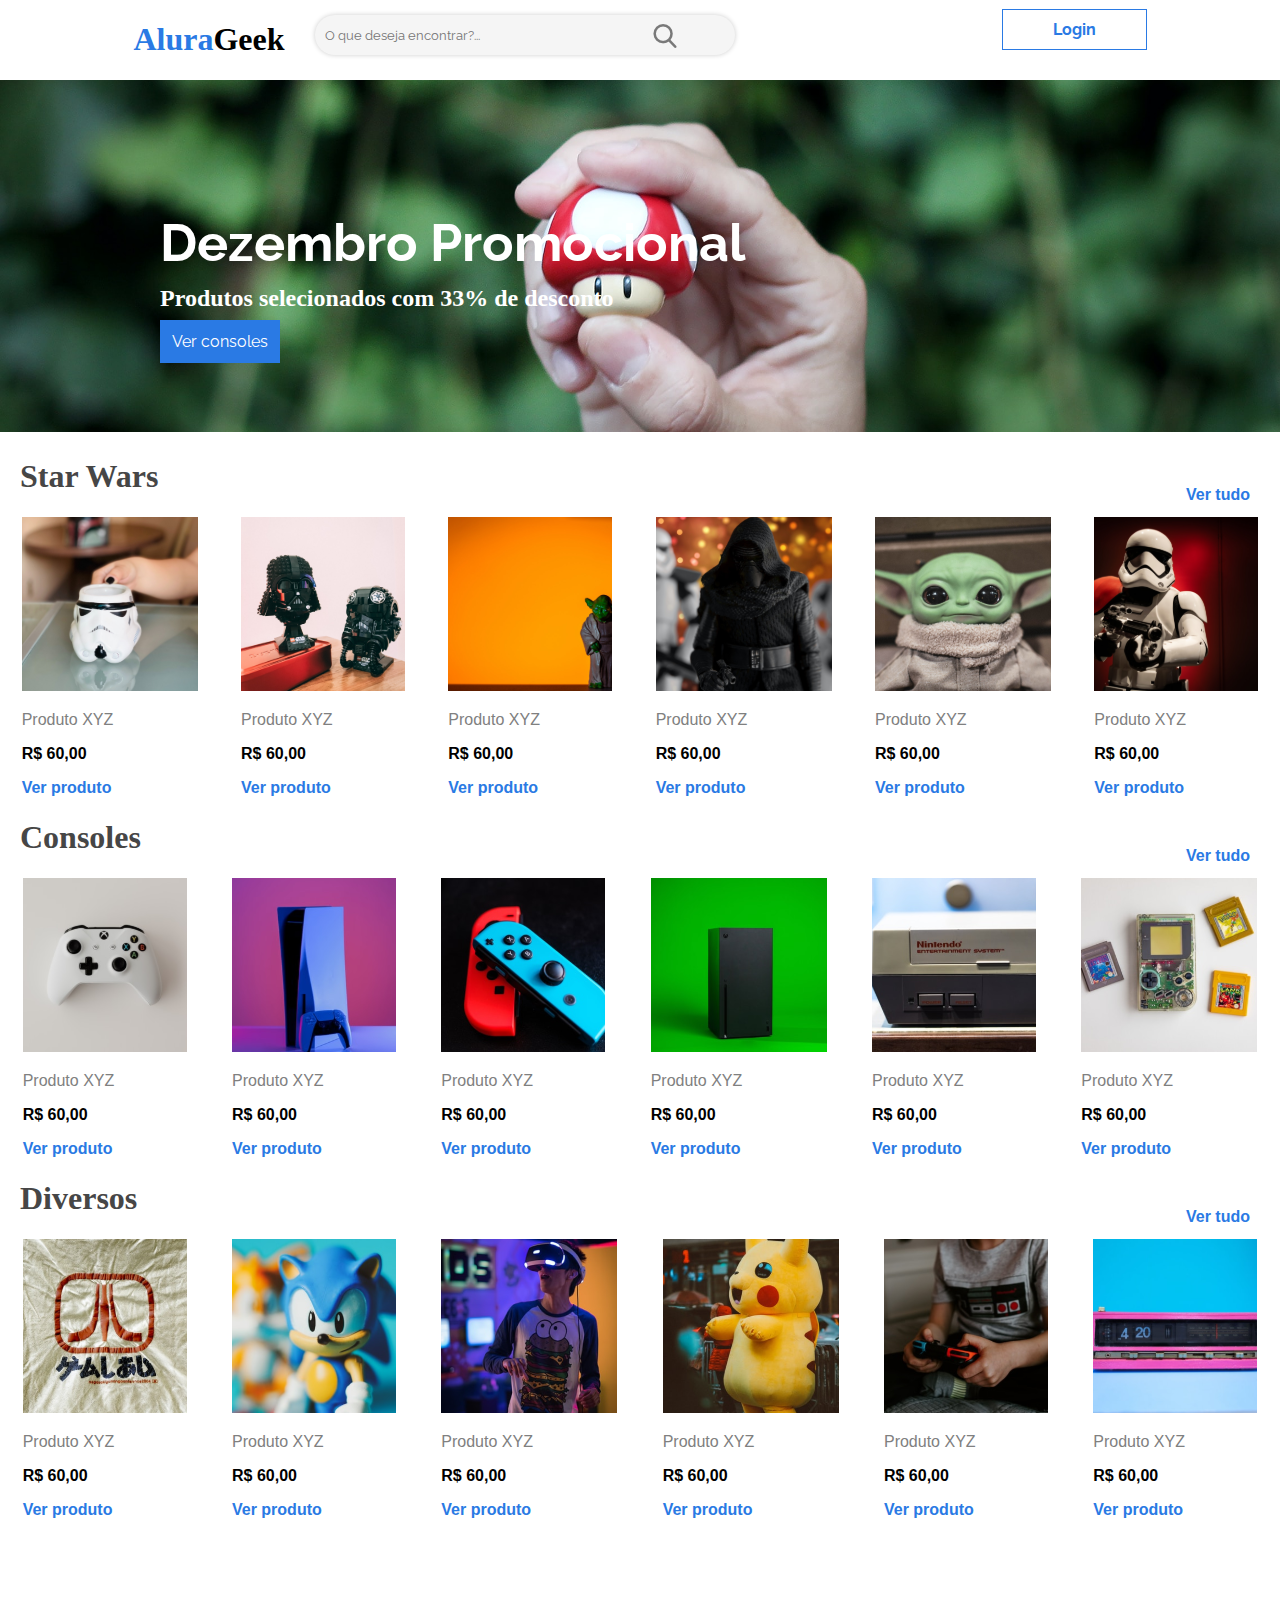
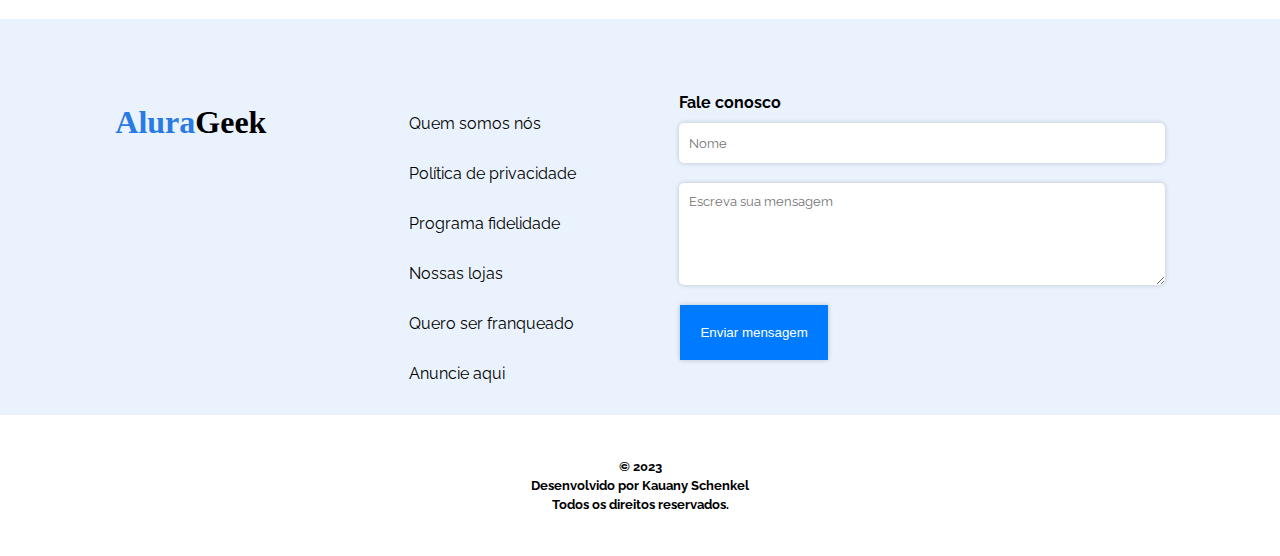
<file: index.html>
<!DOCTYPE html>
<html lang="en">
<head>
    <meta charset="UTF-8">
    <meta http-equiv="X-UA-Compatible" content="IE=edge">
    <meta name="viewport" content="width=device-width, initial-scale=1.0">
    <link rel="stylesheet" href="https://fonts.googleapis.com/css2?family=Material+Symbols+Outlined:opsz,wght,FILL,GRAD@20..48,100..700,0..1,-50..200" />
    <link rel="stylesheet" href="style.css">
    <link rel="stylesheet" href="reponsivo.css">
    <title>AluraGeek</title>
    <div class="container">
        <nav>
            <h1 class="titulo">Alura</h1>
            <h1 class="titulo2">Geek</h1>
            <nav class="container_busca">
                <input type="text" id="txtBusca" placeholder="O que deseja encontrar?..."/>
                <img class="lupa" src="search.png" id="btnBusca" alt="Buscar"/>
            </nav>
        </nav>
        <div >
            <a class="login" href="login.html">Login</a>
        </div>
    </div>
   
</head>
<body>
    <header class="cabecalho">
        <img class="cabecalho_img" src="principal.jfif" >
        <div class="cabecalho_text">
            <h1 class="cabecalhoText_titulo">Dezembro Promocional</h1>
            <h2>Produtos selecionados com 33% de desconto</h2>
            <a  class="cabecalho_button" href="#">Ver consoles</a>
        </div>
       
    </header>
    <section>
    <section>
    <div class="titlleProdutos">
        <h1 class="starWars">Star Wars</h1>
        <a href="produtos.html" class="verMais_titulo">Ver tudo</a>
    </div>
    <section class="produtos1">
        <div class="produtos_card">
            <img class="img1" src="starwars/starwars(1).svg" alt="">
            <p class="nomeProduto">Produto XYZ</p>
            <p class="valorProduto"> R$ 60,00</p>
            <a class="link_card" href="#">Ver produto</a>
        </div>
        <div>
            <img  class="img2" src="starwars/starwars(2).svg" alt="">
            <p class="nomeProduto">Produto XYZ</p>
            <p class="valorProduto"> R$ 60,00</p>
            <a class="link_card" href="#">Ver produto</a>
        </div>
        <div>
            <img class="img2"  src="starwars/starwars(3).svg" alt="">
            <p class="nomeProduto">Produto XYZ</p>
            <p class="valorProduto"> R$ 60,00</p>
            <a class="link_card" href="#">Ver produto</a>
               
        </div>
        <div>
           
            <img class="img2"  src="starwars/starwars(4).svg" alt="">
            <p class="nomeProduto">Produto XYZ</p>
            <p class="valorProduto"> R$ 60,00</p>
            <a class="link_card" href="#">Ver produto</a>
        </div>        
        <div>
          
            <img class="img2"  src="starwars/starwars(5).svg" alt="">
            <p class="nomeProduto">Produto XYZ</p>
            <p class="valorProduto"> R$ 60,00</p>
            <a class="link_card" href="#">Ver produto</a>
                        
        </div>
        <div class="produtos_card">
            <img class="img2"  src="starwars/starwars.svg" alt="">
            <p class="nomeProduto">Produto XYZ</p>
            <p class="valorProduto"> R$ 60,00</p>
            <a class="link_card" href="#">Ver produto</a>
                           
        </div>
    </section>
    <div class="titlleProdutos">
        <h1 class="consoles">Consoles</h1>
        <a href="produtos.html" class="verMais_titulo">Ver tudo</a>
    </div>
    <section class="produtos2">
        <div class="produtos_card">
            <img class="img2"  src="consoles/controle.svg" alt="">
            <p class="nomeProduto">Produto XYZ</p>
            <p class="valorProduto"> R$ 60,00</p>
            <a class="link_card" href="#">Ver produto</a>
        </div>
        <div>
            <img class="img2"  src="consoles/controle(2).svg" alt="">
            <p class="nomeProduto">Produto XYZ</p>
            <p class="valorProduto"> R$ 60,00</p>
            <a class="link_card" href="#">Ver produto</a>
        </div>
        <div>
            <img class="img2" src="consoles/controles(3).svg" alt="">
            <p class="nomeProduto">Produto XYZ</p>
            <p class="valorProduto"> R$ 60,00</p>
            <a class="link_card" href="#">Ver produto</a>
               
        </div>
        <div>
           
            <img src="consoles/controle(4).svg" alt="">
            <p class="nomeProduto">Produto XYZ</p>
            <p class="valorProduto"> R$ 60,00</p>
            <a class="link_card" href="#">Ver produto</a>
        </div>        
        <div>
          
            <img src="consoles/controle(5).svg" alt="">
            <p class="nomeProduto">Produto XYZ</p>
            <p class="valorProduto"> R$ 60,00</p>
            <a class="link_card" href="#">Ver produto</a>
                        
        </div>
        <div class="produtos_card">
            <img src="consoles/controle(6).svg" alt="">
            <p class="nomeProduto">Produto XYZ</p>
            <p class="valorProduto"> R$ 60,00</p>
            <a class="link_card" href="#">Ver produto</a>
                           
        </div>
    </section>
    <div class="titlleProdutos">
        <h1 class="diversos">Diversos</h1>
        <a href="produtos.html" class="verMais_titulo">Ver tudo</a>
    </div>
    <section class="produtos3">
        <div class="produtos_card">
            <img src="diversos/diversos.svg" alt="">
            <p class="nomeProduto">Produto XYZ</p>
            <p class="valorProduto"> R$ 60,00</p>
            <a class="link_card" href="#">Ver produto</a>
        </div>
        <div>
            <img src="diversos/diversos(2).svg" alt="">
            <p class="nomeProduto">Produto XYZ</p>
            <p class="valorProduto"> R$ 60,00</p>
            <a class="link_card" href="#">Ver produto</a>
        </div>
        <div>
            <img src="diversos/diversos(3).png" alt="">
            <p class="nomeProduto">Produto XYZ</p>
            <p class="valorProduto"> R$ 60,00</p>
            <a class="link_card" href="#">Ver produto</a>
               
        </div>
        <div>
           
            <img src="diversos/diversos(4).svg" alt="">
            <p class="nomeProduto">Produto XYZ</p>
            <p class="valorProduto"> R$ 60,00</p>
            <a class="link_card" href="#">Ver produto</a>
        </div>        
        <div>
          
            <img src="diversos/diversos(6).svg" alt="">
            <p class="nomeProduto">Produto XYZ</p>
            <p class="valorProduto"> R$ 60,00</p>
            <a  class="link_card" href="#">Ver produto</a>
                        
        </div>
        <div class="produtos_card">
            <img src="diversos/diversos(1).svg" alt="">
            <p class="nomeProduto">Produto XYZ</p>
            <p class="valorProduto"> R$ 60,00</p>
            <a  class="link_card" href="#">Ver produto</a>    
        </div>
        
    </section>
    <section class="contato">
        <div class="contato_logo">
            <h1 class="titulo">Alura</h1>
            <h1>Geek</h1>
        </div>
        <nav class="nav_list">
            <ul>
                <li>
                    <a href="#">Quem somos nós</a>
                </li>
                <li>
                    <a href="#">Política de privacidade</a>
                </li>
                <li>
                    <a href="#">Programa fidelidade</a>
                </li>
                <li>
                    <a href="#">Nossas lojas</a>
                </li>
                <li>
                    <a href="#">Quero ser franqueado</a>
                </li>
                <li>
                    <a href="#">Anuncie aqui</a>
                </li>
            </ul>
        </nav>
        <div class="caixa-contato">
            <h1 class="tituloContato">Fale conosco</h1>
            <form>
                <input type="text" required placeholder="Nome">
                <textarea class="input2" type="text" placeholder="Escreva sua mensagem"></textarea>
                <button>Enviar mensagem</button>
            </form>
        </div>
    </section>
   
    <footer>
        <div class="footer">
          <h5>&copy; 2023<br> Desenvolvido por Kauany Schenkel<br> Todos os direitos reservados.</h5>
        </div>
    </footer>
      
    
</body>
</html>
</file>
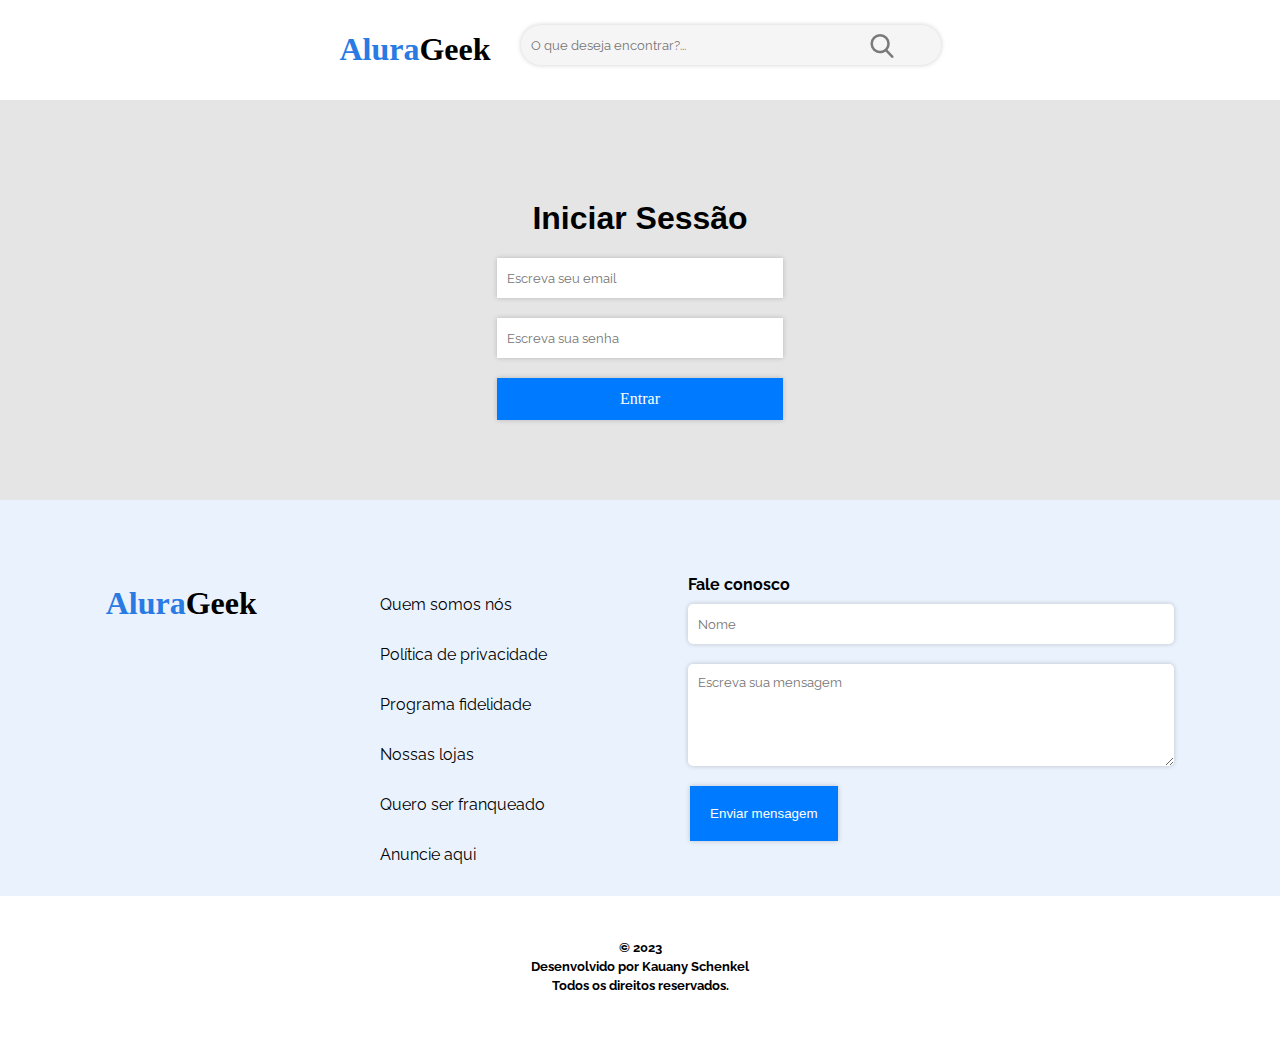
<file: login.html>
<!DOCTYPE html>
<html lang="en">
<head>
    <meta charset="UTF-8">
    <meta http-equiv="X-UA-Compatible" content="IE=edge">
    <meta name="viewport" content="width=device-width, initial-scale=1.0">
    <link rel="stylesheet" href="login.css">
    <title>LOGIN</title>
</head>
<body>
    <header>
        <div class="container">
            <nav class="container_itens">
                <h1 class="titulo">Alura</h1>
                <h1 class="titulo2">Geek</h1>
                <nav class="container_busca">
                    <input type="text" id="txtBusca" placeholder="O que deseja encontrar?..."/>
                    <img class="lupa" src="search.png" id="btnBusca" alt="Buscar"/>
                </nav>
            </nav>
        </div>
    </header>
    <section class="login" >

            <h1 class="titulo_login">Iniciar Sessão</h1>
            <input class="email" type="email" required placeholder="Escreva seu email" maxlength="30">
            <input  class="senha" type="password" required placeholder="Escreva sua senha" maxlength="6">
            <a href="index.html" class="button">Entrar</a>

       
    </section>
    <section class="contato">
        <div class="contato_logo">
            <h1 class="titulo">Alura</h1>
            <h1 class="titulo2">Geek</h1>
        </div>
        <nav class="nav_list">
            <ul>
                <li>
                    <a href="#">Quem somos nós</a>
                </li>
                <li>
                    <a href="#">Política de privacidade</a>
                </li>
                <li>
                    <a href="#">Programa fidelidade</a>
                </li>
                <li>
                    <a href="#">Nossas lojas</a>
                </li>
                <li>
                    <a href="#">Quero ser franqueado</a>
                </li>
                <li>
                    <a href="#">Anuncie aqui</a>
                </li>
            </ul>
        </nav>
        <div class="caixa-contato">
            <h1 class="tituloContato">Fale conosco</h1>
            <form>
                <input type="text" required placeholder="Nome">
                <textarea class="input2" type="text" placeholder="Escreva sua mensagem"></textarea>
                <button>Enviar mensagem</button>
            </form>
        </div>
    </section>
   
    <footer>
        <div class="footer">
          <h5>&copy; 2023<br> Desenvolvido por Kauany Schenkel<br> Todos os direitos reservados.</h5>
        </div>
    </footer>
      
    
</body>
</html>
</file>
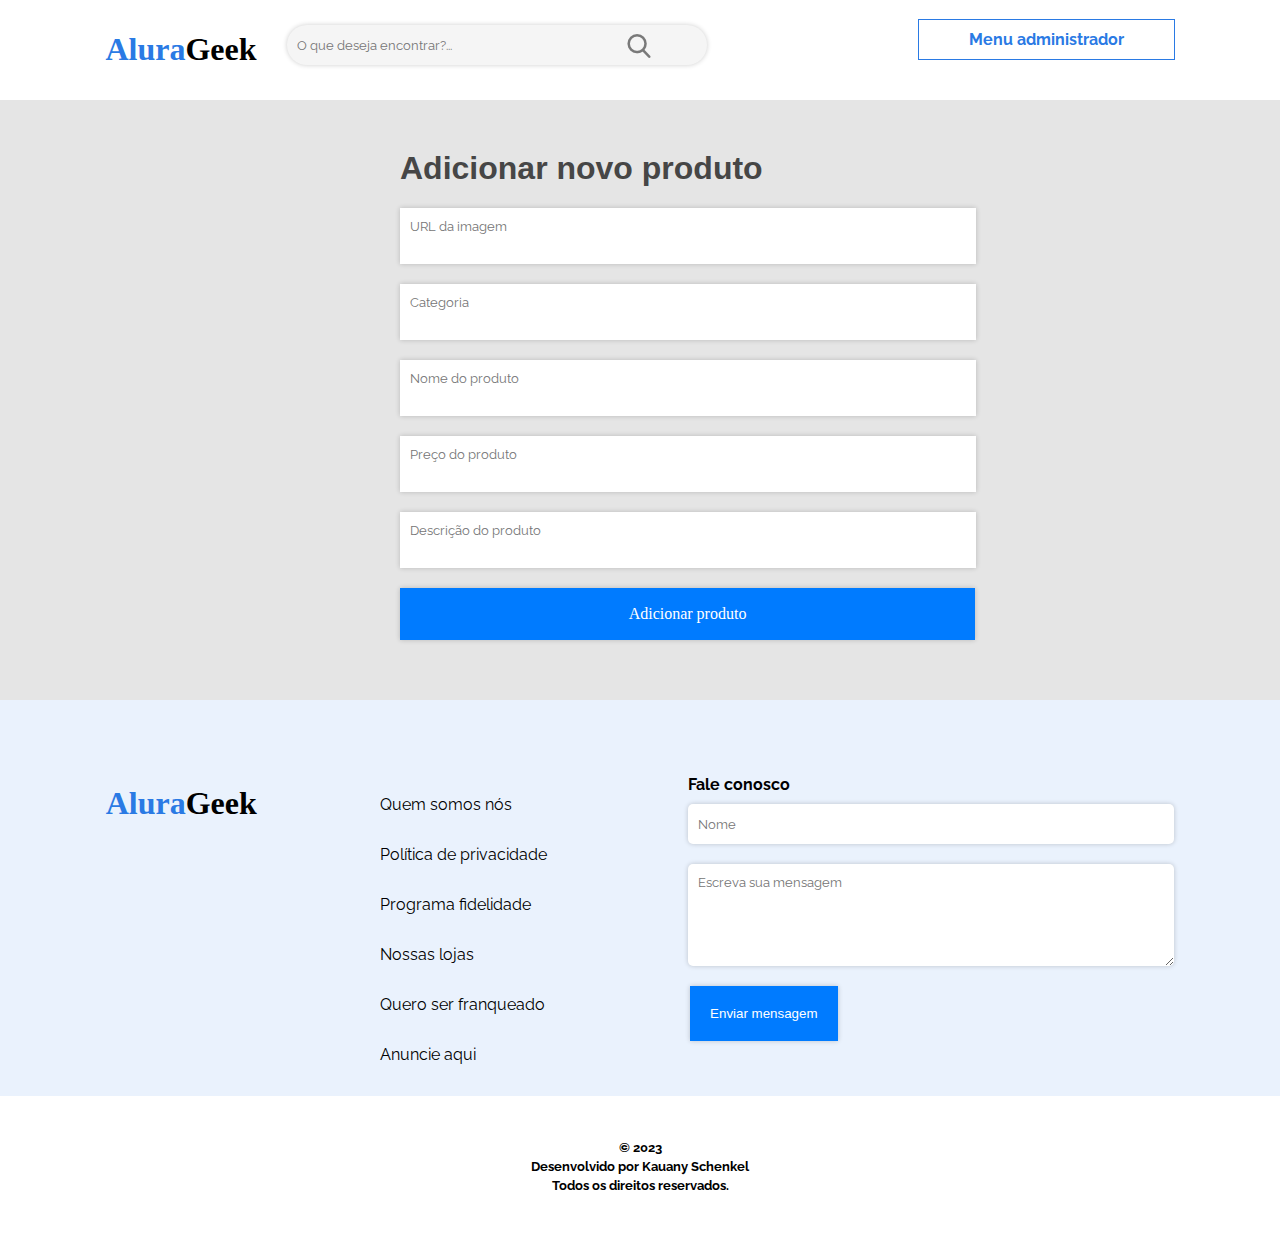
<file: novosProdutos.html>
<!DOCTYPE html>
<html lang="en">
<head>
    <meta charset="UTF-8">
    <meta http-equiv="X-UA-Compatible" content="IE=edge">
    <meta name="viewport" content="width=device-width, initial-scale=1.0">
    <link rel="stylesheet" href="novosProdutos.css">
    <title>Administrador</title>
</head>
<body>
    <header>
        <div class="container">
            <nav class="container_itens">
                <h1 class="titulo">Alura</h1>
                <h1 class="titulo2">Geek</h1>
                <nav class="container_busca">
                    <input type="text" id="txtBusca" placeholder="O que deseja encontrar?..."/>
                    <img class="lupa" src="search.png" id="btnBusca" alt="Buscar"/>
                </nav>
            </nav>
            <div >
                <a class="main_adm" href="#">Menu administrador</a>
            </div>
        </div>
    </header>
    <section class="administrador" >

            <h1 class="titulo_login">Adicionar novo produto</h1>
            <textarea style="resize: none" class="card" type="text" required placeholder="URL da imagem" ></textarea>
            <textarea style="resize: none" class="card" type="password" required placeholder="Categoria"></textarea>
            <textarea style="resize: none" class="card" type="email" required placeholder="Nome do produto" ></textarea>
            <textarea style="resize: none"  class="card" type="password" required placeholder="Preço do produto" ></textarea>
            <textarea style="resize: none" class="card" type="email" required placeholder="Descrição do produto" ></textarea>
            <a href="index.html" class="button">Adicionar produto</a>

       
    </section>
    <section class="contato">
        <div class="contato_logo">
            <h1 class="titulo">Alura</h1>
            <h1 class="titulo2">Geek</h1>
        </div>
        <nav class="nav_list">
            <ul>
                <li>
                    <a href="#">Quem somos nós</a>
                </li>
                <li>
                    <a href="#">Política de privacidade</a>
                </li>
                <li>
                    <a href="#">Programa fidelidade</a>
                </li>
                <li>
                    <a href="#">Nossas lojas</a>
                </li>
                <li>
                    <a href="#">Quero ser franqueado</a>
                </li>
                <li>
                    <a href="#">Anuncie aqui</a>
                </li>
            </ul>
        </nav>
        <div class="caixa-contato">
            <h1 class="tituloContato">Fale conosco</h1>
            <form>
                <input type="text" required placeholder="Nome">
                <textarea class="input2" type="text" placeholder="Escreva sua mensagem"></textarea>
                <button>Enviar mensagem</button>
            </form>
        </div>
    </section>
   
    <footer>
        <div class="footer">
          <h5>&copy; 2023<br> Desenvolvido por Kauany Schenkel<br> Todos os direitos reservados.</h5>
        </div>
    </footer>
      
    
</body>
</html>
</file>
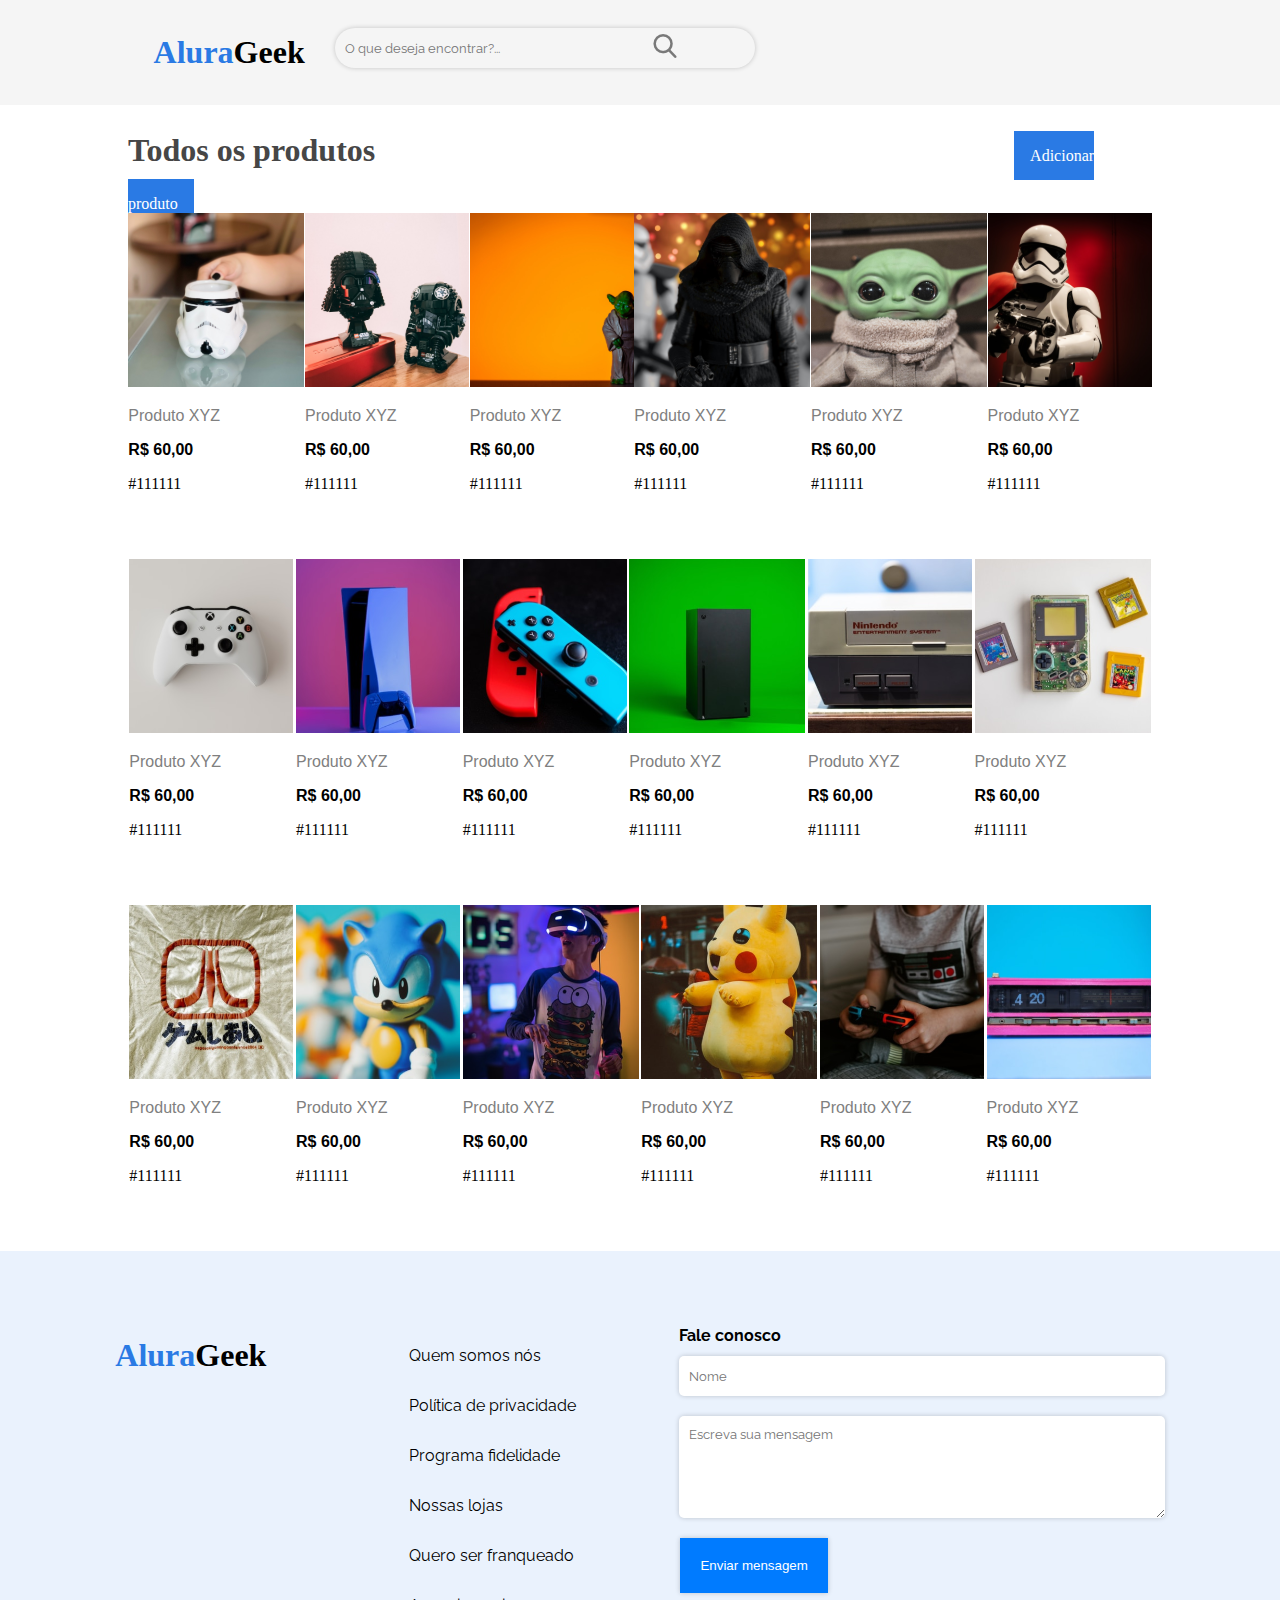
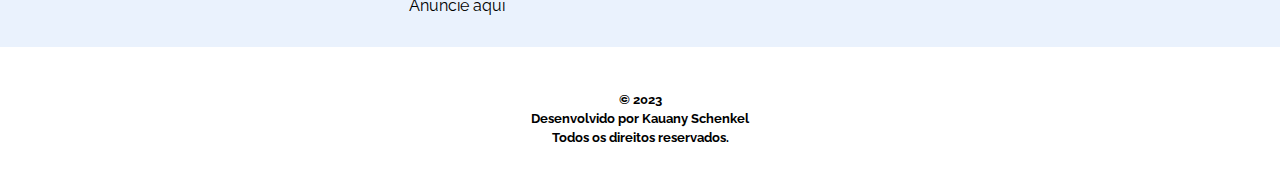
<file: produtos.html>
<!DOCTYPE html>
<html lang="en">
<head>
    <meta charset="UTF-8">
    <meta http-equiv="X-UA-Compatible" content="IE=edge">
    <meta name="viewport" content="width=device-width, initial-scale=1.0">
    <link rel="stylesheet" href="https://fonts.googleapis.com/css2?family=Material+Symbols+Outlined:opsz,wght,FILL,GRAD@20..48,100..700,0..1,-50..200" />
    <link rel="stylesheet" href="produtos.css">
    <link rel="stylesheet" href="reponsivo.css">
    <title>Todos os Produtos-AluraGeek</title>
    <div class="container">
        <nav>
            <h1 class="titulo">Alura</h1>
            <h1 class="titulo2">Geek</h1>
            <nav class="container_busca">
                <input type="text" id="txtBusca" placeholder="O que deseja encontrar?..."/>
                <img class="lupa" src="search.png" id="btnBusca" alt="Buscar"/>
            </nav>
        </nav>
    </div>
   
</head>
<body>
    <section class="todosProdutos">
    
        <h1 class="tittle_produtos">Todos os produtos</h1>
        <a href="novosProdutos.html" class="card_adicionar">Adicionar produto</a>
    
    <section class="produtos1">
        <div class="produtos_card">
            <img class="img1" src="starwars/starwars(1).svg" alt="">
            <p class="nomeProduto">Produto XYZ</p>
            <p class="valorProduto"> R$ 60,00</p>
            <p>#111111</p>
        </div>
        <div>
            <img  class="img2" src="starwars/starwars(2).svg" alt="">
            <p class="nomeProduto">Produto XYZ</p>
            <p class="valorProduto"> R$ 60,00</p>
            <p>#111111</p>
        </div>
        <div>
            <img class="img2"  src="starwars/starwars(3).svg" alt="">
            <p class="nomeProduto">Produto XYZ</p>
            <p class="valorProduto"> R$ 60,00</p>
            <p>#111111</p>
        </div>
        <div>
           
            <img class="img2"  src="starwars/starwars(4).svg" alt="">
            <p class="nomeProduto">Produto XYZ</p>
            <p class="valorProduto"> R$ 60,00</p>
            <p>#111111</p>
        </div>        
        <div>
          
            <img class="img2"  src="starwars/starwars(5).svg" alt="">
            <p class="nomeProduto">Produto XYZ</p>
            <p class="valorProduto"> R$ 60,00</p>
            <p>#111111</p>
                        
        </div>
        <div class="produtos_card">
            <img class="img2"  src="starwars/starwars.svg" alt="">
            <p class="nomeProduto">Produto XYZ</p>
            <p class="valorProduto"> R$ 60,00</p>
            <p>#111111</p>
                           
        </div>
    </section>
    <section class="produtos2">
        <div class="produtos_card">
            <img class="img2"  src="consoles/controle.svg" alt="">
            <p class="nomeProduto">Produto XYZ</p>
            <p class="valorProduto"> R$ 60,00</p>
            <p>#111111</p>
        </div>
        <div>
            <img class="img2"  src="consoles/controle(2).svg" alt="">
            <p class="nomeProduto">Produto XYZ</p>
            <p class="valorProduto"> R$ 60,00</p>
            <p>#111111</p>
        </div>
        <div>
            <img class="img2" src="consoles/controles(3).svg" alt="">
            <p class="nomeProduto">Produto XYZ</p>
            <p class="valorProduto"> R$ 60,00</p>
            <p>#111111</p>
               
        </div>
        <div>
           
            <img src="consoles/controle(4).svg" alt="">
            <p class="nomeProduto">Produto XYZ</p>
            <p class="valorProduto"> R$ 60,00</p>
            <p>#111111</p>
        </div>        
        <div>
          
            <img src="consoles/controle(5).svg" alt="">
            <p class="nomeProduto">Produto XYZ</p>
            <p class="valorProduto"> R$ 60,00</p>
            <p>#111111</p>
                        
        </div>
        <div class="produtos_card">
            <img src="consoles/controle(6).svg" alt="">
            <p class="nomeProduto">Produto XYZ</p>
            <p class="valorProduto"> R$ 60,00</p>
            <p>#111111</p>
                           
        </div>
    </section>
    <section class="produtos3">
        <div class="produtos_card">
            <img src="diversos/diversos.svg" alt="">
            <p class="nomeProduto">Produto XYZ</p>
            <p class="valorProduto"> R$ 60,00</p>
            <p>#111111</p>
        </div>
        <div>
            <img src="diversos/diversos(2).svg" alt="">
            <p class="nomeProduto">Produto XYZ</p>
            <p class="valorProduto"> R$ 60,00</p>
            <p>#111111</p>
        </div>
        <div>
            <img src="diversos/diversos(3).png" alt="">
            <p class="nomeProduto">Produto XYZ</p>
            <p class="valorProduto"> R$ 60,00</p>
            <p>#111111</p>
               
        </div>
        <div>
           
            <img src="diversos/diversos(4).svg" alt="">
            <p class="nomeProduto">Produto XYZ</p>
            <p class="valorProduto"> R$ 60,00</p>
            <p>#111111</p>
        </div>        
        <div>
          
            <img src="diversos/diversos(6).svg" alt="">
            <p class="nomeProduto">Produto XYZ</p>
            <p class="valorProduto"> R$ 60,00</p>
            <p>#111111</p>
                        
        </div>
        <div class="produtos_card">
            <img src="diversos/diversos(1).svg" alt="">
            <p class="nomeProduto">Produto XYZ</p>
            <p class="valorProduto"> R$ 60,00</p>
            <p>#111111</p>
                           
        </div>
    </section>
</section>
    <section class="contato">
        <div class="contato_logo">
            <h1 class="titulo">Alura</h1>
            <h1>Geek</h1>
        </div>
        <nav class="nav_list">
            <ul>
                <li>
                    <a href="#">Quem somos nós</a>
                </li>
                <li>
                    <a href="#">Política de privacidade</a>
                </li>
                <li>
                    <a href="#">Programa fidelidade</a>
                </li>
                <li>
                    <a href="#">Nossas lojas</a>
                </li>
                <li>
                    <a href="#">Quero ser franqueado</a>
                </li>
                <li>
                    <a href="#">Anuncie aqui</a>
                </li>
            </ul>
        </nav>
        <div class="caixa-contato">
            <h1 class="tituloContato">Fale conosco</h1>
            <form>
                <input type="text" required placeholder="Nome">
                <textarea class="input2" type="text" placeholder="Escreva sua mensagem"></textarea>
                <button>Enviar mensagem</button>
            </form>
        </div>
    </section>
   
    <footer>
        <div class="footer">
          <h5>&copy; 2023<br> Desenvolvido por Kauany Schenkel<br> Todos os direitos reservados.</h5>
        </div>
    </footer>
      
    
</body>
</html>
</file>
<file: style.css>
@import url('https://fonts.googleapis.com/css2?family=Raleway:wght@200&display=swap');

/* MENU*/
body{
    margin: 0%;
    padding: 0%;
}

.logo{
    width: 15%;
}
.container{
    display: flex;
    justify-content: space-around;
  
}
nav{
    display: flex;
   
}
.titulo{
    color: #2A7AE4;
}
.container_busca{
    margin-left: 30px;
}
#txtBusca{
    width: 400px;
    position: relative;
    border-radius: 20px;
    top: 15px;
    height: 20px;
    background: #F5F5F5;
    border-color:  #F5F5F5;
}
.lupa{
    position: absolute;
    left:51%;
    top: 24px;
    opacity: 0.5;
}
.login {
    position: relative;
    display: inline;
    top: 20px;
    color: #2A7AE4;
    border: 1px solid #2A7AE4;
    padding: 10px 50px 10px 50px;
    font-family: 'Raleway';
    font-style: normal;
    font-weight: 400;
    text-decoration: none;
    font-size: 16px;
    font-weight: bold;
    transition: all 400ms ease;
}
.login:hover{
    background-color: #0062cc;
    color: white;
    text-decoration: underline;
}

/* CABEÇALHO*/
.cabecalho_img{
    width: 100%;
    height: 352px;
    object-fit: cover;

}
.cabecalho_text{
    position: absolute;
    top: 200px;
    color: white;
    left: 160px;
}
.cabecalhoText_titulo{
    font-size: 52px;
    font-family: 'raleway';
    line-height: 15px;
}
.cabecalho_button{
    background-color: #2A7AE4;
    border: none;
    width:98px;
    padding: 12px;
    text-decoration: none;
    color: white;
    font-size: 16px;
    font-family: 'raleway';
    transition: all 400ms ease;
}
.cabecalho_button:hover{
    background-color: #0062cc;
    text-decoration: underline;

}

/*PRODUTOS PAGINA INICIAL*/
.todosProdutos{
    padding: 0 10%;
}
.titlleProdutos{
    display: flex;
    width: 100%;
    justify-content: space-between;
}
.verMais_titulo{
    margin-top: 50px;
    margin-right: 30px;
    text-decoration: none;
    font-family: Arial, Helvetica, sans-serif;
    font-weight: bold;
    color:  #2A7AE4;
}
.verMais_titulo:hover{
    text-decoration: underline;
}
.produtos1, 
.produtos2,
.produtos3{
    display: flex;
    justify-content: space-around;
    left: 30px;
}

.diversos,
.consoles,
.starWars
{
    position: relative;
    align-items: center;
    font-style: bold;
    font-size: 32px;
    line-height: 38px;
    color: #464646;
    margin-left: 20px;
}

.link_card{
    text-decoration: none;
    font-family: Arial, Helvetica, sans-serif;
    font-weight: bold;
    color:  #2A7AE4;
}
.link_card:hover{
    text-decoration: underline;
}
.nomeProduto{
    font-family: Arial, Helvetica, sans-serif;
    color: gray;
}
.valorProduto{
    font-family: Arial, Helvetica, sans-serif;
    font-weight: bold;
}

/*CONTATO*/
.contato{
    display: flex;
    background-color:  #EAF2FD;
    justify-content: space-around;
    margin-top: 100px;
    height: 268px;
    padding: 64px;
}
.contato_logo{
    display: flex;
}
.nav_list ul{
    line-height: 50px;
    list-style: none;
   font-family: 'raleway';
}
li a{
    color: black;
    text-decoration: none;
}
li a:hover{
    text-decoration: underline;

}

 .tituloContato {
    font-family: 'Raleway';
    font-style: normal;
    font-weight: 700;
    font-size: 16px;
    line-height: 19px;
  }
  
  input, textarea{
    width: 466px;
    height: 20px;
    font-family: 'Raleway';
    padding: 10px;
    margin-bottom: 20px;
    border: none;
    border-radius: 5px;
    background-color: #fff;
    box-shadow: 0 0 5px rgba(0, 0, 0, 0.2);
  }
  .input2{
    height: 82px;

  }
  form {
    display: flex;
    flex-direction: column;
    align-items: center;
  }
 
  button {
    margin-left: -335px;
    padding: 20px 20px;
    background-color: #007bff;
    color: #fff;
    border: none;
    cursor: pointer;
    box-shadow: 0 0 5px rgba(0, 0, 0, 0.2);
    transition:  0.3s ease;
  }
  
  button:hover {
    background-color: #0062cc;
  }
  
/*FOOTER*/

footer {
    font-family: 'Raleway';
    font-style: normal;
    font-weight: 500;
    font-size: 16px;
    line-height: 19px;
    text-align: center;
    padding: 20px;
  }
  .footer{
   text-align: center;
  }
</file>
<file: reponsivo.css>
@media (max-width:600px){
.container{
    padding: 3vh;
    justify-content: space-between;
}
#txtBusca{
    display:none;
}
.lupa{
    margin-left: 150px;
    width: 27px;
    top: 35px;
}
nav{
   width: 30vh;
   font-family: 'raleway';
}
.login{
    margin-left: -200px;
    padding: 10px 30px 10px 30px;
    top: 10px;
}
.titulo, h1{
    font-size: 15px;
}

/*CABECALHO*/
.cabecalho_img{
    height: 192px;
}

.cabecalho_text{
    top: 150px;
    left: 10px;
    font-size: 9px;
    line-height: 25px;
    font-family: 'raleway';
}
.cabecalhoText_titulo{
    font-size: 22px;
}
.cabecalho_button{
    width:18px;
    padding: 12px;
    text-decoration: none;
    color: white;
    font-size: 16px;
    font-family: 'raleway';
}
.produtos1,
.produtos2,
.produtos3{
    flex-wrap: wrap;
}

.nav_list ul{
    margin-left: 30px;
}
.contato{
    flex-wrap: wrap;
    height: 100%;
}
input, textarea{
    width: 300px;
}
button{
   margin-left: 0;
}
}
</file>
<file: login.css>
@import url('https://fonts.googleapis.com/css2?family=Raleway:wght@200&display=swap');

/* MENU*/
body{
    margin: 0%;
    padding: 0%;
}
.logo{
    width: 15%;
}
.container{
    display: flex;
    justify-content: space-around;
    height: 0;
}
.container_itens{
    margin-top: 10px;
}
nav{
    display: flex;
   
}
.titulo{
    color: #2A7AE4;
}
.container_busca{
    margin-left: 30px;
}
#txtBusca{
    width: 400px;
    position: relative;
    border-radius: 20px;
    top: 15px;
    height: 20px;
    background: #F5F5F5;
    border-color:  #F5F5F5;
}
.lupa{
    position: absolute;
    left:68%;
    top: 34px;
    opacity: 0.5;
}
/*MOBILE CABEÇALHO*/

@media (max-width:600px){
    .container{
        padding: 1vh;
        justify-content: space-between;
    }
    #txtBusca{
        display:none;
    }
    .lupa{
        margin-left: 50px;
        width: 27px;
        top: 55px;
    }
    .titulo, .titulo2{
        font-size: 35px;
    }
}
/*SESSÃO DE LOGIN*/

.login{
    margin-top: 100px;
    background-color: #E5E5E5;
    height: 400px;
    display:flex;
    flex-direction: column;
    align-items: center;
}
.titulo_login{
    margin-top: 100px;
    font-family: Arial, Helvetica, sans-serif;
}
.email, 
.senha{
    width: 266px;
    height: 20px;
    font-family: 'Raleway';
    padding: 10px;
    margin-bottom: 20px;
    border: none;
    border-radius: 0;
    background-color: #fff;
    box-shadow: 0 0 5px rgba(0, 0, 0, 0.2);
}
.button{
    width: 286px;
    padding:  12px 0 12px 0;
    text-align: center;
    margin-left: 0;
    text-decoration: none;
    background-color: #007bff;
    color: #fff;
    border: none;
    cursor: pointer;
    box-shadow: 0 0 5px rgba(0, 0, 0, 0.2);
    transition:  0.3s ease;
  }
  
  .button:hover {
    background-color: #0062cc;
    text-decoration:underline;
  }

/*CONTATO*/
.contato{
    display: flex;
    background-color:  #EAF2FD;
    justify-content: space-around;
    height: 268px;
    padding: 64px;
}
.contato_logo{
    display: flex;
}
.nav_list ul{
    width: 25vh;
    line-height: 50px;
    list-style: none;
   font-family: 'raleway';
}
li a{
    color: black;
    text-decoration: none;
}
li a:hover{
    text-decoration: underline;

}

 .tituloContato {
    font-family: 'Raleway';
    font-style: normal;
    font-weight: 700;
    font-size: 16px;
    line-height: 19px;
  }
  
  input, textarea{
    width: 466px;
    height: 20px;
    font-family: 'Raleway';
    padding: 10px;
    margin-bottom: 20px;
    border: none;
    border-radius: 5px;
    background-color: #fff;
    box-shadow: 0 0 5px rgba(0, 0, 0, 0.2);
  }
  .input2{
    height: 82px;

  }
  form {
    display: flex;
    flex-direction: column;
    align-items: center;
  }
 
  button {
    margin-left: -335px;
    padding: 20px 20px;
    background-color: #007bff;
    color: #fff;
    border: none;
    cursor: pointer;
    box-shadow: 0 0 5px rgba(0, 0, 0, 0.2);
    transition:  0.3s ease;
  }
  
  button:hover {
    background-color: #0062cc;
  }
  
/*FOOTER*/

footer {
    font-family: 'Raleway';
    font-style: normal;
    font-weight: 500;
    font-size: 16px;
    line-height: 19px;
    text-align: center;
    padding: 20px;
  }
  .footer{
   text-align: center;
  }

  @media (max-width:600px){ 
.nav_list ul{
    margin-left: 30px;
}
.contato{
    flex-wrap: wrap;
    height: 100%;
}
input, textarea{
    width: 300px;
}
button{
   margin-left: 0;
}
  }
</file>
<file: novosProdutos.css>
@import url('https://fonts.googleapis.com/css2?family=Raleway:wght@200&display=swap');

/* MENU*/
body{
    margin: 0%;
    padding: 0%;
}
.logo{
    width: 15%;
}
.container{
    display: flex;
    justify-content: space-around;
    height: 0;
}
.container_itens{
    margin-top: 10px;
}
nav{
    display: flex;
   
}
.titulo{
    color: #2A7AE4;
}
.container_busca{
    margin-left: 30px;
}
#txtBusca{
    width: 400px;
    position: relative;
    border-radius: 20px;
    top: 15px;
    height: 20px;
    background: #F5F5F5;
    border-color:  #F5F5F5;
}
.lupa{
    position: absolute;
    left:49%;
    top: 34px;
    opacity: 0.5;
}

.main_adm {
    position: relative;
    display: inline;
    top: 30px;
    color: #2A7AE4;
    border: 1px solid #2A7AE4;
    padding: 10px 50px 10px 50px;
    font-family: 'Raleway';
    font-style: normal;
    font-weight: 400;
    text-decoration: none;
    font-size: 16px;
    font-weight: bold;
    transition: all 400ms ease;
}
.main_adm:hover{
    background-color: #0062cc;
    color: white;
    text-decoration: underline;
}
/*MOBILE CABEÇALHO*/

@media (max-width:600px){
    .container{
        padding: 2vh;
        justify-content: space-between;
    }
    #txtBusca{
        display:none;
    }
    .lupa{
        margin-left: 150px;
        width: 27px;
        top: 35px;
    }
    nav{
       width: 30vh;
       font-family: 'raleway';
    }
    .main_adm{
        margin-left: -290px;
        padding: 10px 30px 10px 30px;
        top: 20px;
    }
    .titulo, h1{
        font-size: 15px;
    }
}
/*SESSÃO DE LOGIN*/

.administrador{
    margin-top: 100px;
    background-color: #E5E5E5;
    height: 600px;
    display:flex;
    flex-direction: column;
   
}
.titulo_login{
    color:#464646;
   margin-left: 400px;
    margin-top: 50px;
    font-family: Arial, Helvetica, sans-serif;
}
.card{
    margin-left: 400px;
    width: 556px;
    height: 36px;
    font-family: 'Raleway';
    padding: 10px;
    margin-bottom: 20px;
    border: none;
    border-radius: 0;
    background-color: #fff;
    box-shadow: 0 0 5px rgba(0, 0, 0, 0.2);
    content: "Console";
}
.button{
    width: 575px;
    padding:  17px 0 17px 0;
    text-align: center;
    margin-left: 400px;
    text-decoration: none;
    background-color: #007bff;
    color: #fff;
    border: none;
    cursor: pointer;
    box-shadow: 0 0 5px rgba(0, 0, 0, 0.2);
    transition:  0.3s ease;
  }
  
  .button:hover {
    background-color: #0062cc;
    text-decoration:underline;
  }

/*CONTATO*/
.contato{
    display: flex;
    background-color:  #EAF2FD;
    justify-content: space-around;
    height: 268px;
    padding: 64px;
}
.contato_logo{
    display: flex;
}
.nav_list ul{
    width: 25vh;
    line-height: 50px;
    list-style: none;
   font-family: 'raleway';
}
li a{
    color: black;
    text-decoration: none;
}
li a:hover{
    text-decoration: underline;

}

 .tituloContato {
    font-family: 'Raleway';
    font-style: normal;
    font-weight: 700;
    font-size: 16px;
    line-height: 19px;
  }
  
  input, textarea{
    width: 466px;
    height: 20px;
    font-family: 'Raleway';
    padding: 10px;
    margin-bottom: 20px;
    border: none;
    border-radius: 5px;
    background-color: #fff;
    box-shadow: 0 0 5px rgba(0, 0, 0, 0.2);
  }
  .input2{
    height: 82px;

  }
  form {
    display: flex;
    flex-direction: column;
    align-items: center;
  }
 
  button {
    margin-left: -335px;
    padding: 20px 20px;
    background-color: #007bff;
    color: #fff;
    border: none;
    cursor: pointer;
    box-shadow: 0 0 5px rgba(0, 0, 0, 0.2);
    transition:  0.3s ease;
  }
  
  button:hover {
    background-color: #0062cc;
  }
  
/*FOOTER*/

footer {
    font-family: 'Raleway';
    font-style: normal;
    font-weight: 500;
    font-size: 16px;
    line-height: 19px;
    text-align: center;
    padding: 20px;
  }
  .footer{
   text-align: center;
  }

  @media (max-width:600px){ 
    .administrador{
        margin-left: -380px;
    }
    .card{
        width: 338px;
    }
    .button{
        width: 358px;
    }
.nav_list ul{
    margin-left: 30px;
}
.contato{
    flex-wrap: wrap;
    height: 100%;
}
input, textarea{
    width: 300px;
}
button{
   margin-left: 0;
}
  }
</file>
<file: produtos.css>
@import url('https://fonts.googleapis.com/css2?family=Raleway:wght@200&display=swap');

/* MENU*/
body{
    margin: 0%;
    padding: 0%;
}

.logo{
    width: 15%;
}
.container{
    display: flex;
   padding: 1% 12%;
   background-color: #F5F5F5;
  
}
nav{
    display: flex;
   
}
.titulo{
    color: #2A7AE4;
}
.container_busca{
    margin-left: 30px;
}
#txtBusca{
    width: 400px;
    position: relative;
    border-radius: 20px;
    top: 15px;
    height: 20px;
    background: #F5F5F5;
    border-color:  #F5F5F5;
}
.lupa{
    position: absolute;
    left:51%;
    top: 34px;
    opacity: 0.5;
}

/*PRODUTOS PAGINA INICIAL*/
.todosProdutos{
    padding: 0% 10%;
   
}
.card_adicionar{
    text-decoration: none;
    color: white;
    background-color:  #2A7AE4;
    padding: 16px;
}
.card_adicionar:hover{
    text-decoration: underline;
}
.produtos1, 
.produtos2,
.produtos3{
    display: flex;
    justify-content: space-around;
    left: 30px;
}

.produtos2,
.produtos3{
    margin-top: 50px;
}
.tittle_produtos{ 
    display: inline;
    font-style: bold;
    font-size: 32px;
    line-height: 90px;
    color: #464646;
    margin-right: 62%;
}


.link_card{
    text-decoration: none;
    font-family: Arial, Helvetica, sans-serif;
    font-weight: bold;
    color:  #2A7AE4;
}
.link_card:hover{
    text-decoration: underline;
}
.nomeProduto{
    font-family: Arial, Helvetica, sans-serif;
    color: gray;
}
.valorProduto{
    font-family: Arial, Helvetica, sans-serif;
    font-weight: bold;
}

/*CONTATO*/
.contato{
    display: flex;
    background-color:  #EAF2FD;
    justify-content: space-around;
    margin-top: 50px;
    height: 268px;
    padding: 64px;
}
.contato_logo{
    display: flex;
}
.nav_list ul{
    line-height: 50px;
    list-style: none;
   font-family: 'raleway';
}
li a{
    color: black;
    text-decoration: none;
}
li a:hover{
    text-decoration: underline;

}

 .tituloContato {
    font-family: 'Raleway';
    font-style: normal;
    font-weight: 700;
    font-size: 16px;
    line-height: 19px;
  }
  
  input, textarea{
    width: 466px;
    height: 20px;
    font-family: 'Raleway';
    padding: 10px;
    margin-bottom: 20px;
    border: none;
    border-radius: 5px;
    background-color: #fff;
    box-shadow: 0 0 5px rgba(0, 0, 0, 0.2);
  }
  .input2{
    height: 82px;

  }
  form {
    display: flex;
    flex-direction: column;
    align-items: center;
  }
 
  button {
    margin-left: -335px;
    padding: 20px 20px;
    background-color: #007bff;
    color: #fff;
    border: none;
    cursor: pointer;
    box-shadow: 0 0 5px rgba(0, 0, 0, 0.2);
    transition:  0.3s ease;
  }
  
  button:hover {
    background-color: #0062cc;
  }
  
/*FOOTER*/

footer {
    font-family: 'Raleway';
    font-style: normal;
    font-weight: 500;
    font-size: 16px;
    line-height: 19px;
    text-align: center;
    padding: 20px;
  }
  .footer{
   text-align: center;
  }

  
  @media (max-width:600px){
    .container{
        padding: 3vh;
    }
    #txtBusca{
        display:none;
    }
    .lupa{
        margin-left: 150px;
        width: 27px;
        top: 35px;
    }
    nav{
       width: 30vh;
       font-family: 'raleway';
    }
    .tittle_produtos{
        display: flex;
        width: 60%;
        margin-top: 0;
        padding: 0 5%;
        flex-direction: column;
    }
    .card_adicionar{
        margin: 5%;
    }
    /*CABECALHO*/
   
    .todosProdutos{
    display: inline;
}
    .produtos1{
        margin-top: 50px;
    }
    .nav_list ul{
        margin-left: 30px;
    }
    .contato{
        flex-wrap: wrap;
        height: 100%;
    }
    input, textarea{
        width: 300px;
    }
    button{
       margin-left: 0;
    }
    }
</file>
